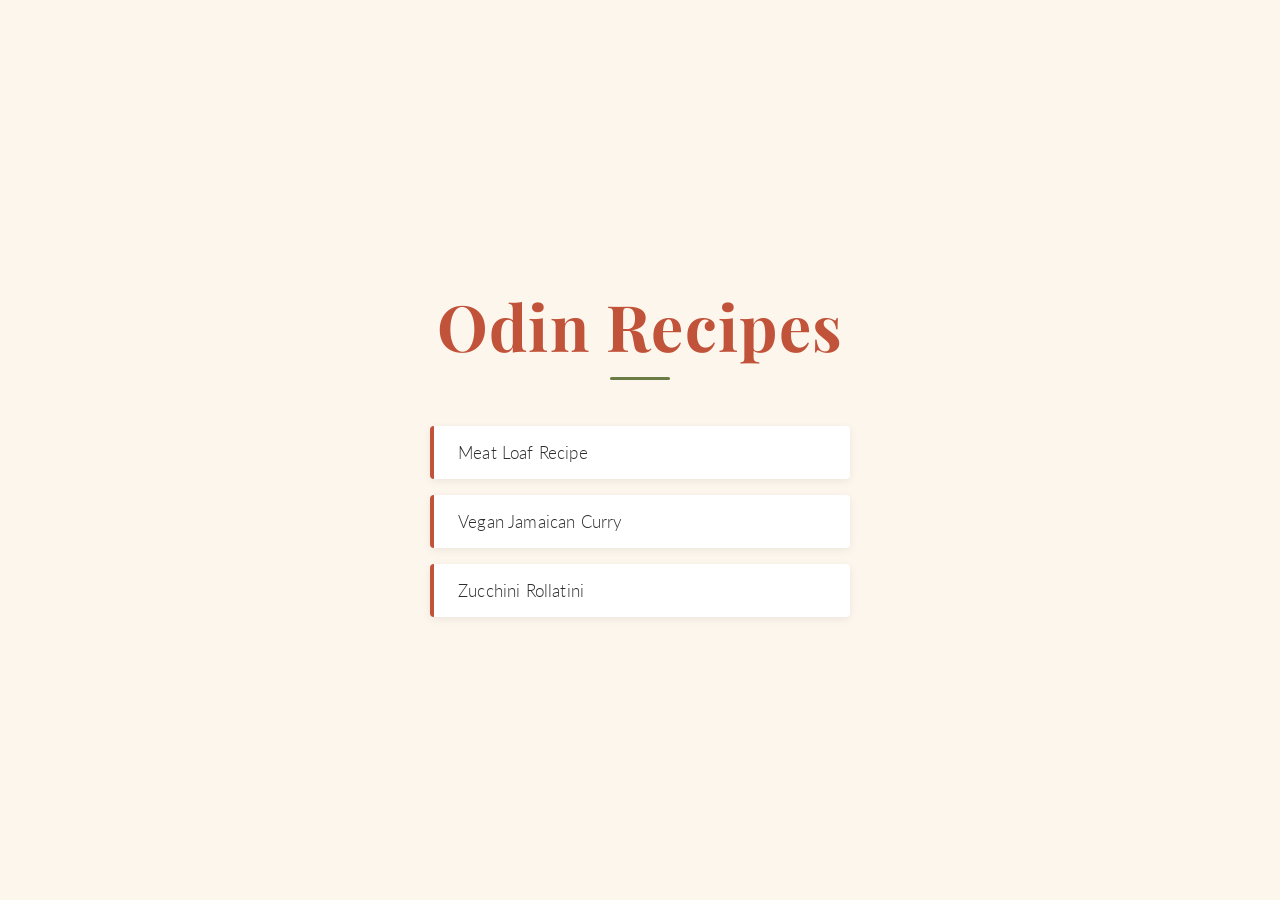
<file: index.html>
<!DOCTYPE html>
<html lang="en">

<head>
    <meta charset="UTF-8">
    <meta name="viewport" content="width=device-width, initial-scale=1.0">
    <title>Odin Recipes</title>
    <link rel="stylesheet" href="css/index.css">
</head>

<body>
    <h1>Odin Recipes</h1>
    <ul>
        <li><a href="recipes/meatloaf-recipe.html">Meat Loaf Recipe</a></li>
        <li><a href="recipes/vegan_jamaican_curry.html">Vegan Jamaican Curry</a></li>
        <li><a href="recipes/zucchini_rollatini.html">Zucchini Rollatini</a></li>
    </ul>
</body>

</html>
</file>
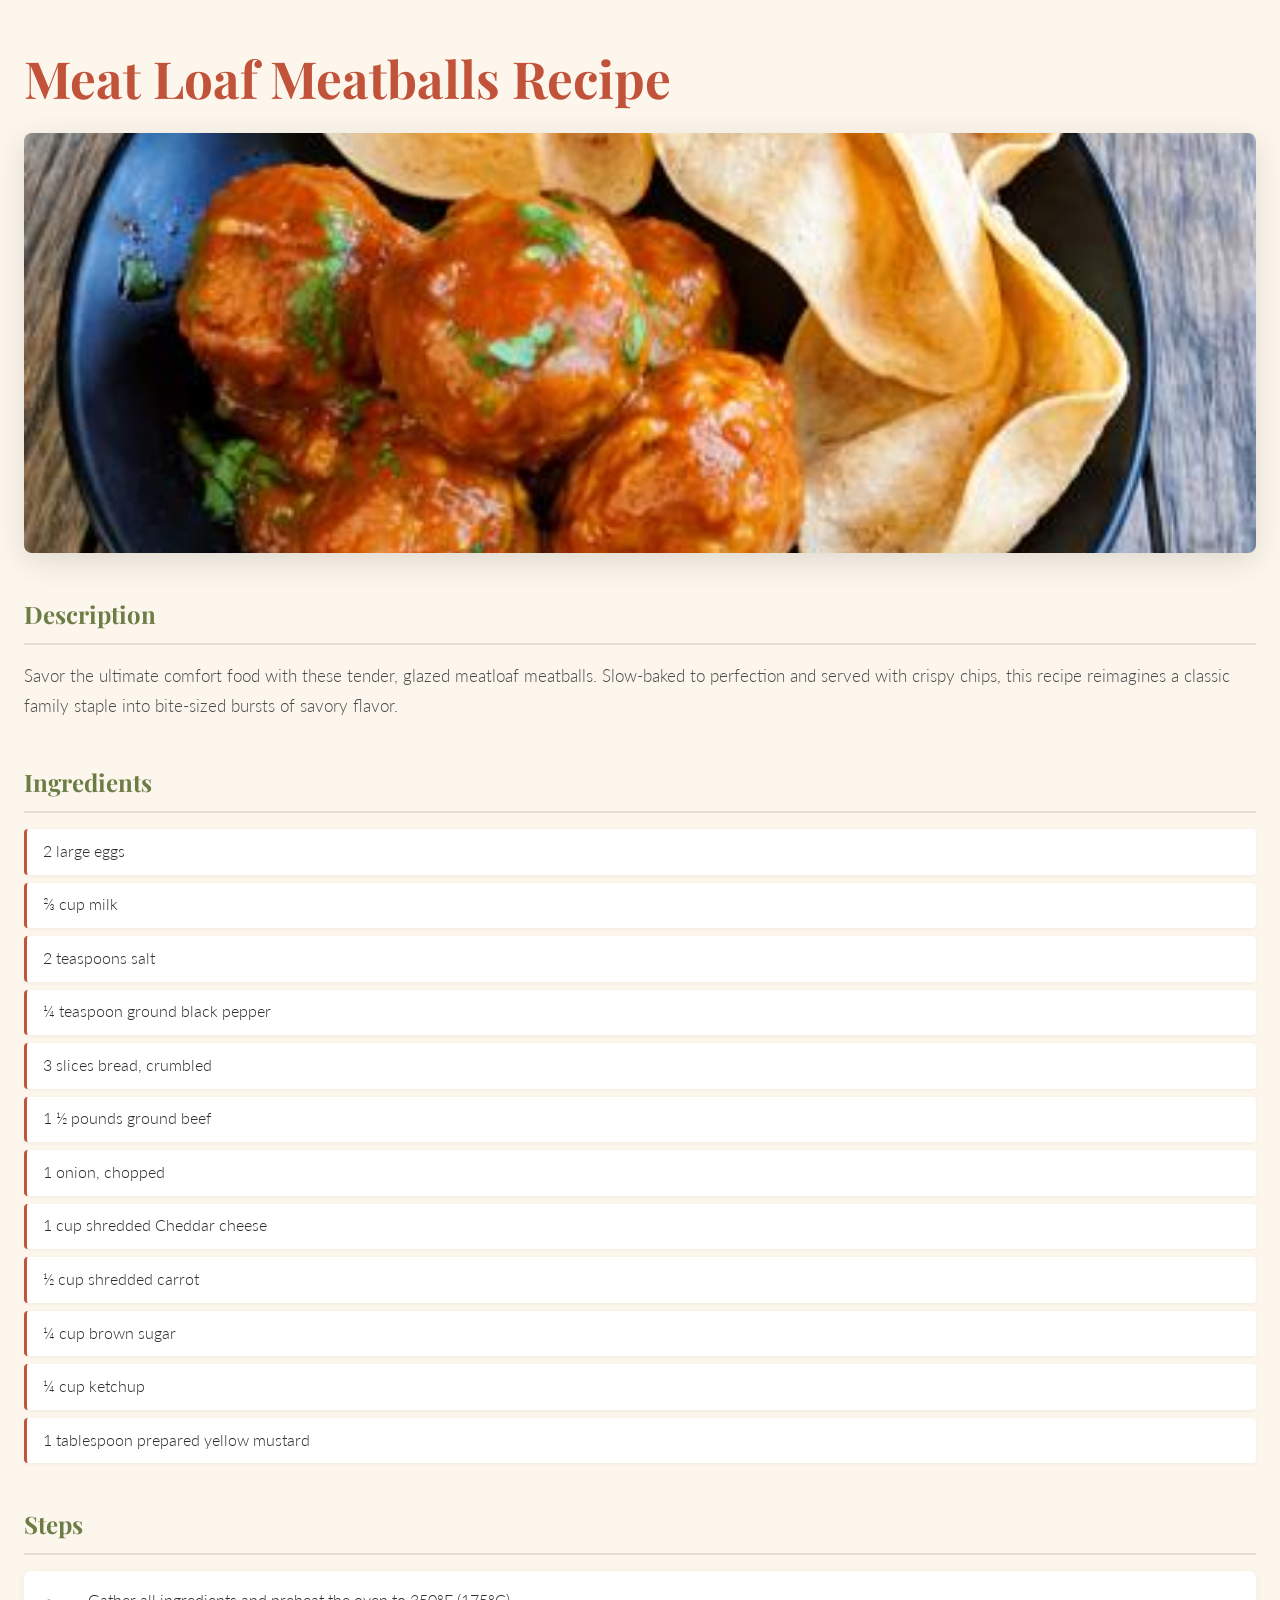
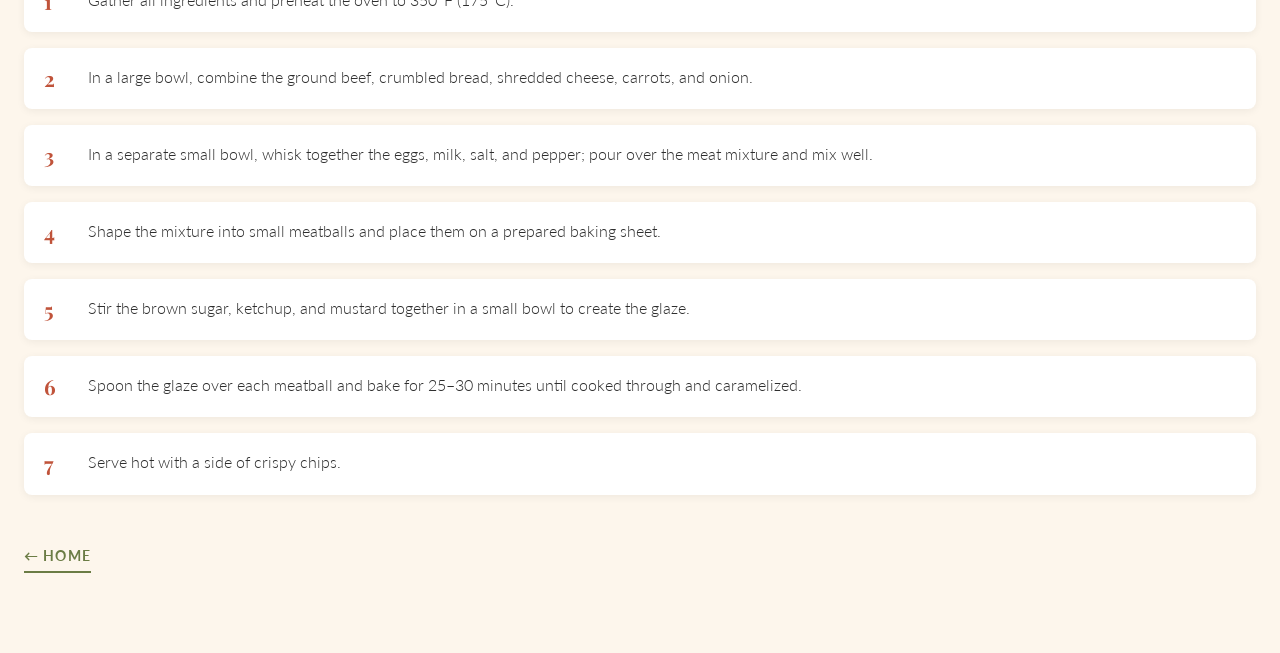
<file: recipes/meatloaf-recipe.html>
<!DOCTYPE html>
<html lang="en">

<head>
    <meta charset="UTF-8">
    <meta name="viewport" content="width=device-width, initial-scale=1.0">
    <title>Meat Loaf Meatballs</title>
    <link rel="stylesheet" href="../css/recipes.css">
</head>

<body>
    <h1>Meat Loaf Meatballs Recipe</h1>
    <img src="../images/meatball.jpg" alt="Meat Loaf Meatballs">
    <h2>Description</h2>
    <p>Savor the ultimate comfort food with these tender, glazed meatloaf meatballs. Slow-baked to perfection and
        served with crispy chips, this recipe reimagines a classic family staple into bite-sized bursts of savory
        flavor.</p>
    <h2>Ingredients</h2>
    <ul>
        <li>2 large eggs</li>
        <li>⅔ cup milk</li>
        <li>2 teaspoons salt</li>
        <li>¼ teaspoon ground black pepper</li>
        <li>3 slices bread, crumbled</li>
        <li>1 ½ pounds ground beef</li>
        <li>1 onion, chopped</li>
        <li>1 cup shredded Cheddar cheese</li>
        <li>½ cup shredded carrot</li>
        <li>¼ cup brown sugar</li>
        <li>¼ cup ketchup</li>
        <li>1 tablespoon prepared yellow mustard</li>
    </ul>
    <h2>Steps</h2>
    <ol>
        <li>Gather all ingredients and preheat the oven to 350°F (175°C).</li>
        <li>In a large bowl, combine the ground beef, crumbled bread, shredded cheese, carrots, and onion.</li>
        <li>In a separate small bowl, whisk together the eggs, milk, salt, and pepper; pour over the meat mixture and
            mix well.</li>
        <li>Shape the mixture into small meatballs and place them on a prepared baking sheet.</li>
        <li>Stir the brown sugar, ketchup, and mustard together in a small bowl to create the glaze.</li>
        <li>Spoon the glaze over each meatball and bake for 25–30 minutes until cooked through and caramelized.</li>
        <li>Serve hot with a side of crispy chips.</li>
    </ol>
    <a href="../index.html">← Home</a>
</body>

</html>
</file>
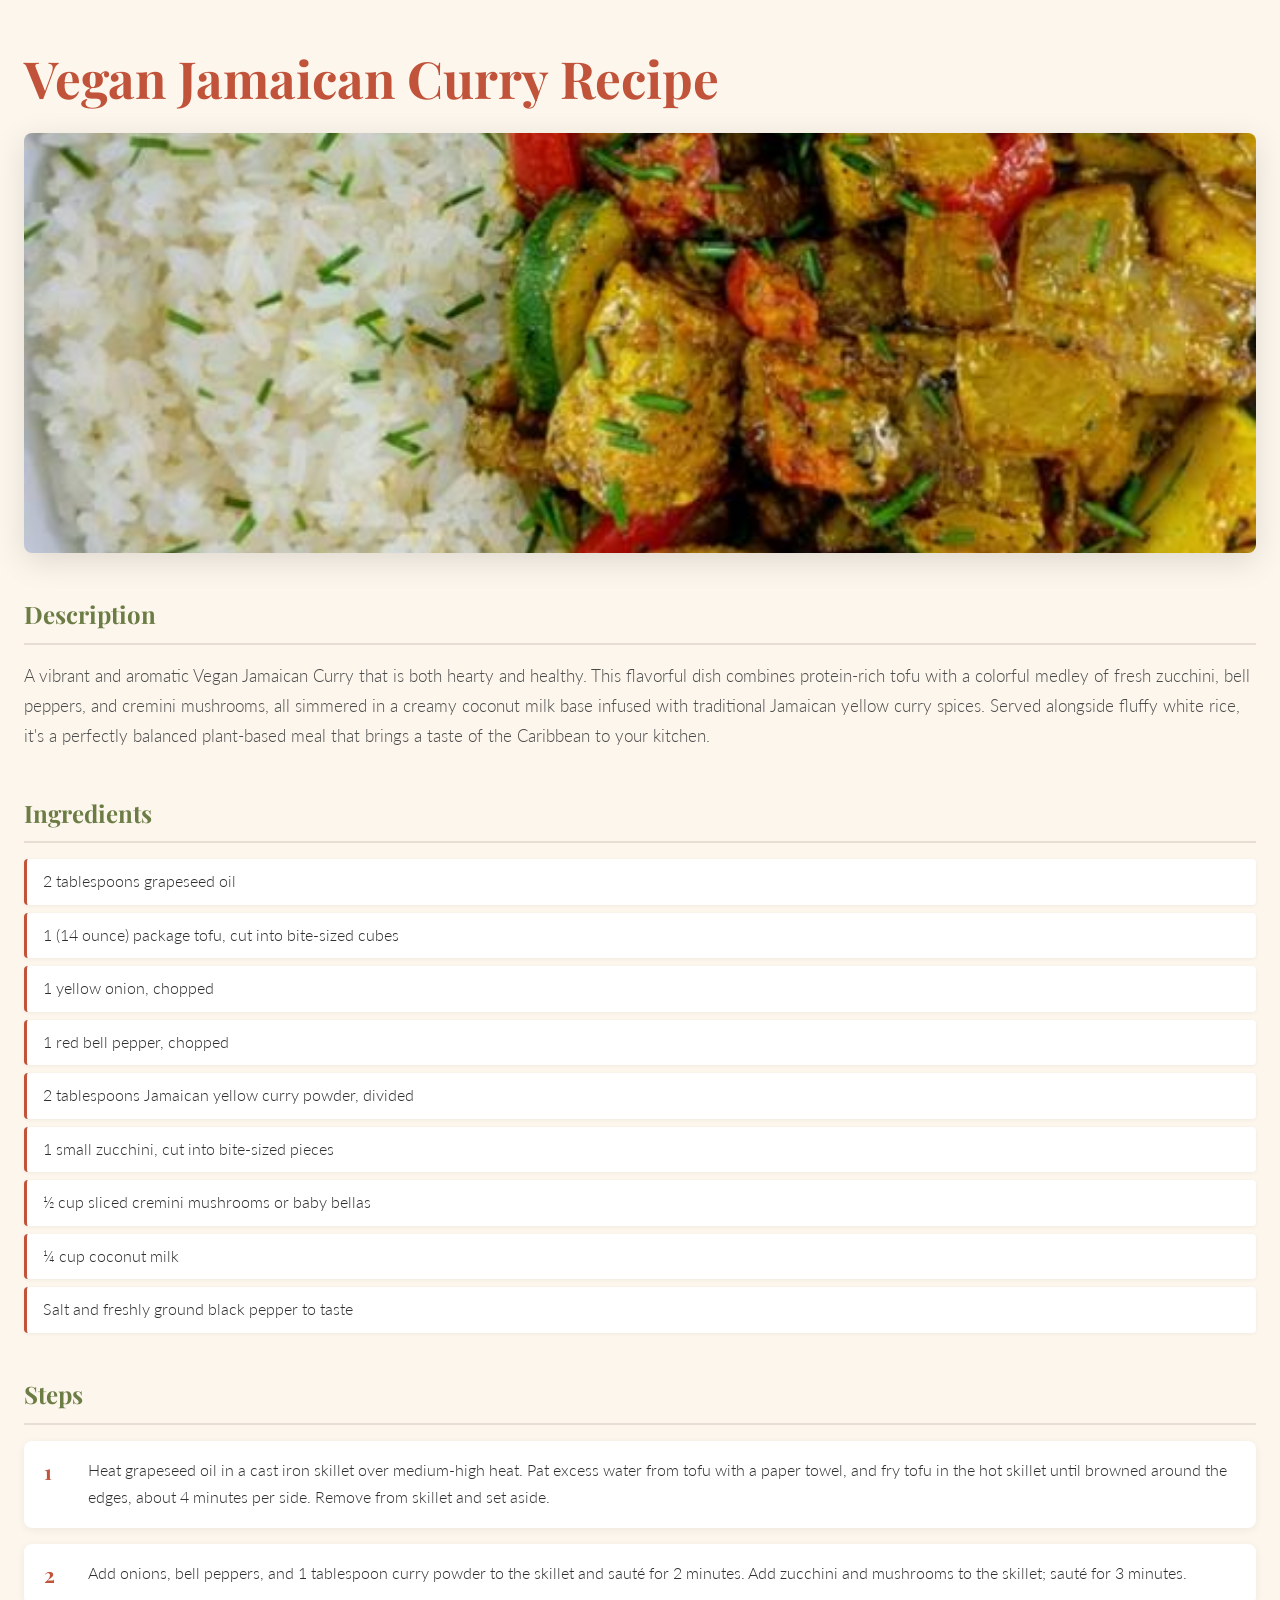
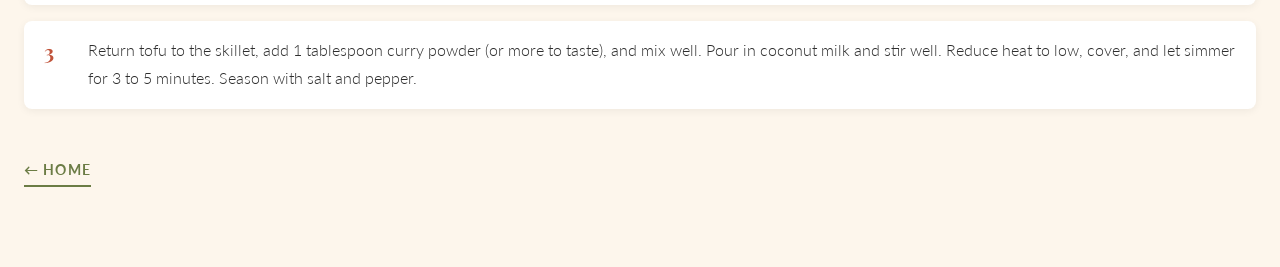
<file: recipes/vegan_jamaican_curry.html>
<!DOCTYPE html>
<html lang="en">

<head>
    <meta charset="UTF-8">
    <meta name="viewport" content="width=device-width, initial-scale=1.0">
    <title>Vegan Jamaican Curry</title>
    <link rel="stylesheet" href="../css/recipes.css">
</head>

<body>
    <h1>Vegan Jamaican Curry Recipe</h1>
    <img src="../images/Vegan_jamaican_curry.jpg" alt="Vegan Jamaican Curry">
    <h2>Description</h2>
    <p>A vibrant and aromatic Vegan Jamaican Curry that is both hearty and healthy. This flavorful dish combines
        protein-rich tofu with a colorful medley of fresh zucchini, bell peppers, and cremini mushrooms, all simmered
        in a creamy coconut milk base infused with traditional Jamaican yellow curry spices. Served alongside fluffy
        white rice, it's a perfectly balanced plant-based meal that brings a taste of the Caribbean to your kitchen.</p>
    <h2>Ingredients</h2>
    <ul>
        <li>2 tablespoons grapeseed oil</li>
        <li>1 (14 ounce) package tofu, cut into bite-sized cubes</li>
        <li>1 yellow onion, chopped</li>
        <li>1 red bell pepper, chopped</li>
        <li>2 tablespoons Jamaican yellow curry powder, divided</li>
        <li>1 small zucchini, cut into bite-sized pieces</li>
        <li>½ cup sliced cremini mushrooms or baby bellas</li>
        <li>¼ cup coconut milk</li>
        <li>Salt and freshly ground black pepper to taste</li>
    </ul>
    <h2>Steps</h2>
    <ol>
        <li>Heat grapeseed oil in a cast iron skillet over medium-high heat. Pat excess water from tofu with a paper
            towel, and fry tofu in the hot skillet until browned around the edges, about 4 minutes per side. Remove
            from skillet and set aside.</li>
        <li>Add onions, bell peppers, and 1 tablespoon curry powder to the skillet and sauté for 2 minutes. Add
            zucchini and mushrooms to the skillet; sauté for 3 minutes.</li>
        <li>Return tofu to the skillet, add 1 tablespoon curry powder (or more to taste), and mix well. Pour in coconut
            milk and stir well. Reduce heat to low, cover, and let simmer for 3 to 5 minutes. Season with salt and
            pepper.</li>
    </ol>
    <a href="../index.html">← Home</a>
</body>

</html>
</file>
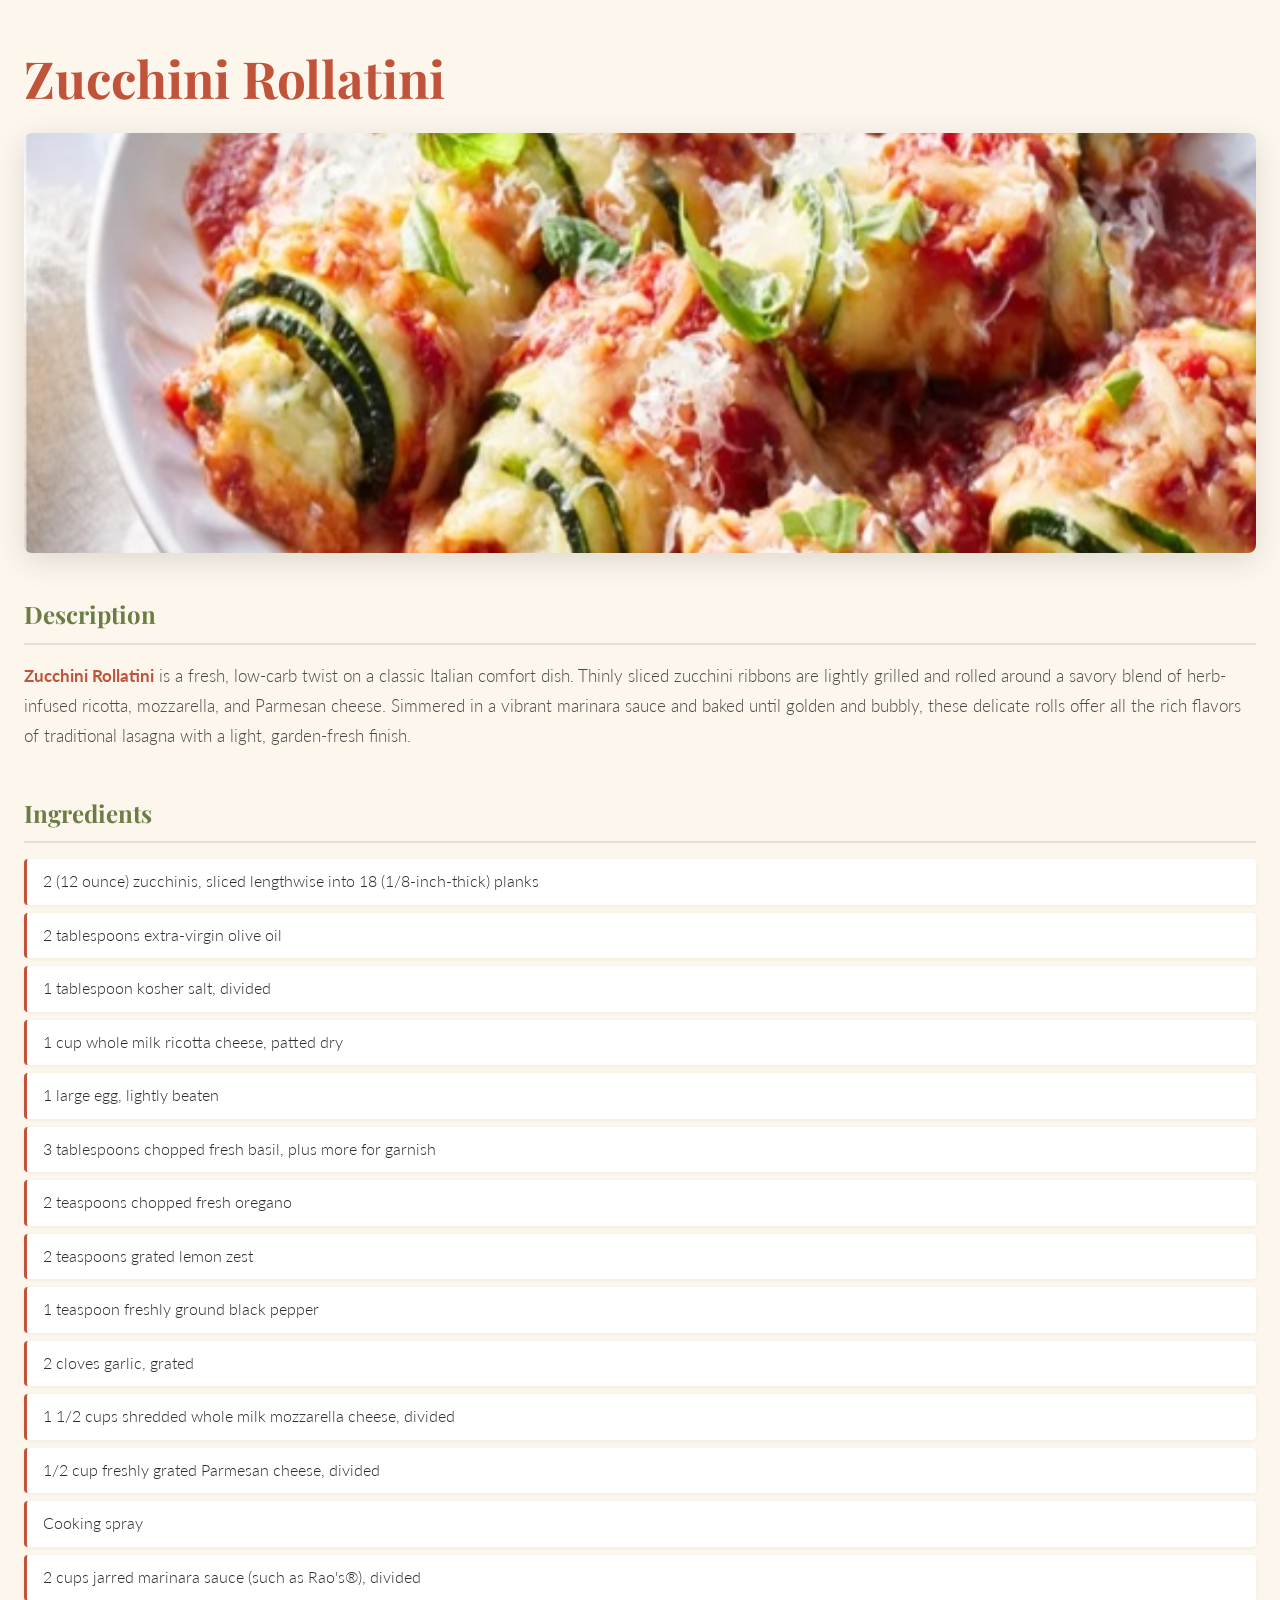
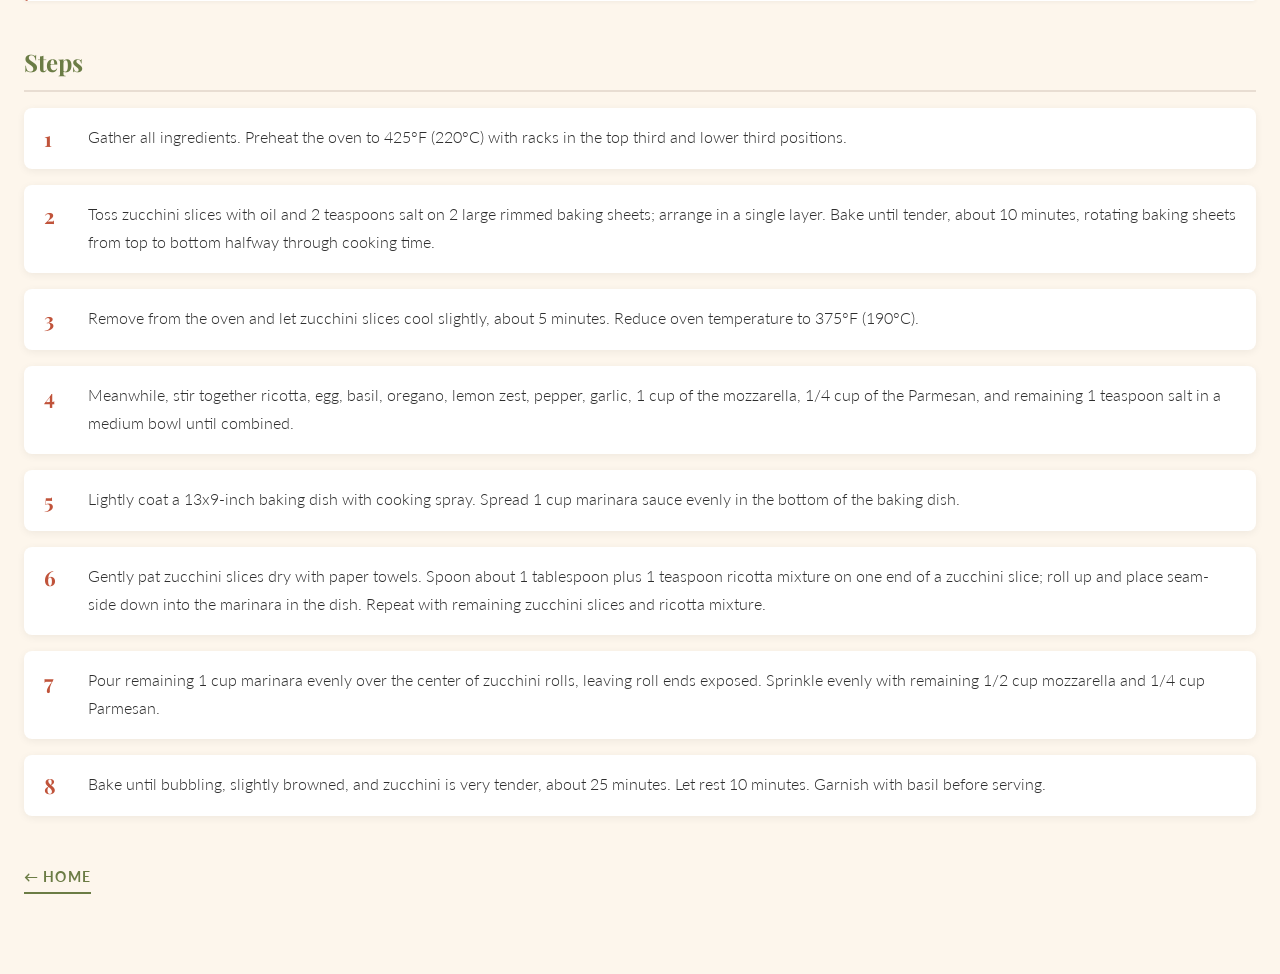
<file: recipes/zucchini_rollatini.html>
<!DOCTYPE html>
<html lang="en">

<head>
    <meta charset="UTF-8">
    <meta name="viewport" content="width=device-width, initial-scale=1.0">
    <title>Zucchini Rollatini</title>
    <link rel="stylesheet" href="../css/recipes.css">
</head>

<body>
    <h1>Zucchini Rollatini</h1>
    <img src="../images/zucchini_rollatini.jpg" alt="Zucchini Rollatini">
    <h2>Description</h2>
    <p>
        <strong>Zucchini Rollatini</strong> is a fresh, low-carb twist on a classic
        Italian comfort dish. Thinly sliced zucchini ribbons are lightly grilled and
        rolled around a savory blend of herb-infused ricotta, mozzarella, and
        Parmesan cheese. Simmered in a vibrant marinara sauce and baked until
        golden and bubbly, these delicate rolls offer all the rich flavors of
        traditional lasagna with a light, garden-fresh finish.
    </p>
    <h2>Ingredients</h2>
    <ul>
        <li>2 (12 ounce) zucchinis, sliced lengthwise into 18 (1/8-inch-thick) planks</li>
        <li>2 tablespoons extra-virgin olive oil</li>
        <li>1 tablespoon kosher salt, divided</li>
        <li>1 cup whole milk ricotta cheese, patted dry</li>
        <li>1 large egg, lightly beaten</li>
        <li>3 tablespoons chopped fresh basil, plus more for garnish</li>
        <li>2 teaspoons chopped fresh oregano</li>
        <li>2 teaspoons grated lemon zest</li>
        <li>1 teaspoon freshly ground black pepper</li>
        <li>2 cloves garlic, grated</li>
        <li>1 1/2 cups shredded whole milk mozzarella cheese, divided</li>
        <li>1/2 cup freshly grated Parmesan cheese, divided</li>
        <li>Cooking spray</li>
        <li>2 cups jarred marinara sauce (such as Rao's®), divided</li>
    </ul>
    <h2>Steps</h2>
    <ol>
        <li>Gather all ingredients. Preheat the oven to 425°F (220°C) with racks in the top third and lower third
            positions.</li>
        <li>Toss zucchini slices with oil and 2 teaspoons salt on 2 large rimmed baking sheets; arrange in a single
            layer. Bake until tender, about 10 minutes, rotating baking sheets from top to bottom halfway through
            cooking time.</li>
        <li>Remove from the oven and let zucchini slices cool slightly, about 5 minutes. Reduce oven temperature to
            375°F (190°C).</li>
        <li>Meanwhile, stir together ricotta, egg, basil, oregano, lemon zest, pepper, garlic, 1 cup of the mozzarella,
            1/4 cup of the Parmesan, and remaining 1 teaspoon salt in a medium bowl until combined.</li>
        <li>Lightly coat a 13x9-inch baking dish with cooking spray. Spread 1 cup marinara sauce evenly in the bottom of
            the baking dish.</li>
        <li>Gently pat zucchini slices dry with paper towels. Spoon about 1 tablespoon plus 1 teaspoon ricotta mixture
            on one end of a zucchini slice; roll up and place seam-side down into the marinara in the dish. Repeat with
            remaining zucchini slices and ricotta mixture.</li>
        <li>Pour remaining 1 cup marinara evenly over the center of zucchini rolls, leaving roll ends exposed. Sprinkle
            evenly with remaining 1/2 cup mozzarella and 1/4 cup Parmesan.</li>
        <li>Bake until bubbling, slightly browned, and zucchini is very tender, about 25 minutes. Let rest 10 minutes.
            Garnish with basil before serving.</li>
    </ol>
    <a href="../index.html">← Home</a>
</body>

</html>
</file>
<file: css/index.css>
@import url('https://fonts.googleapis.com/css2?family=Playfair+Display:wght@400;700&family=Lato:wght@300;400&display=swap');

:root {
  --cream: #fdf6ec;
  --terracotta: #c0533a;
  --olive: #6b7c45;
  --charcoal: #2e2e2e;
  --warm-gray: #b5a99a;
}

*, *::before, *::after {
  box-sizing: border-box;
  margin: 0;
  padding: 0;
}

body {
  background-color: var(--cream);
  color: var(--charcoal);
  font-family: 'Lato', sans-serif;
  font-weight: 300;
  min-height: 100vh;
  display: flex;
  flex-direction: column;
  align-items: center;
  justify-content: center;
  padding: 3rem 1.5rem;
}

h1 {
  font-family: 'Playfair Display', serif;
  font-size: clamp(2.5rem, 6vw, 4rem);
  color: var(--terracotta);
  letter-spacing: 0.02em;
  text-align: center;
  margin-bottom: 0.4rem;
}

h1::after {
  content: '';
  display: block;
  width: 60px;
  height: 3px;
  background: var(--olive);
  margin: 0.6rem auto 2.5rem;
  border-radius: 2px;
}

ul {
  list-style: none;
  display: flex;
  flex-direction: column;
  gap: 1rem;
  width: 100%;
  max-width: 420px;
}

ul li a {
  display: block;
  padding: 1rem 1.5rem;
  background: white;
  color: var(--charcoal);
  text-decoration: none;
  font-family: 'Lato', sans-serif;
  font-size: 1.05rem;
  border-left: 4px solid var(--terracotta);
  border-radius: 4px;
  box-shadow: 0 2px 8px rgba(0,0,0,0.07);
  transition: all 0.2s ease;
  letter-spacing: 0.01em;
}

ul li a:hover {
  background: var(--terracotta);
  color: white;
  border-left-color: var(--olive);
  transform: translateX(6px);
  box-shadow: 0 4px 16px rgba(192, 83, 58, 0.25);
}
</file>
<file: css/recipes.css>
@import url('https://fonts.googleapis.com/css2?family=Playfair+Display:ital,wght@0,400;0,700;1,400&family=Lato:wght@300;400;700&display=swap');

:root {
  --cream: #fdf6ec;
  --terracotta: #c0533a;
  --olive: #6b7c45;
  --charcoal: #2e2e2e;
  --warm-gray: #b5a99a;
  --light-border: #e8ddd2;
}

*, *::before, *::after {
  box-sizing: border-box;
  margin: 0;
  padding: 0;
}

body {
  background-color: var(--cream);
  color: var(--charcoal);
  font-family: 'Lato', sans-serif;
  font-weight: 300;
  line-height: 1.8;
  padding: 3rem 1.5rem 5rem;
}

/* Layout wrapper */
.content {
  max-width: 720px;
  margin: 0 auto;
}

h1 {
  font-family: 'Playfair Display', serif;
  font-size: clamp(2.2rem, 5vw, 3.2rem);
  color: var(--terracotta);
  margin-bottom: 1.5rem;
  line-height: 1.2;
}

/* Hero image */
img {
  width: 100%;
  max-height: 420px;
  object-fit: cover;
  border-radius: 8px;
  display: block;
  margin-bottom: 2.5rem;
  box-shadow: 0 8px 32px rgba(0,0,0,0.12);
}

h2 {
  font-family: 'Playfair Display', serif;
  font-size: 1.5rem;
  color: var(--olive);
  margin-top: 2.5rem;
  margin-bottom: 1rem;
  padding-bottom: 0.4rem;
  border-bottom: 2px solid var(--light-border);
}

p {
  font-size: 1.05rem;
  color: #4a4a4a;
  margin-bottom: 1rem;
}

p strong {
  color: var(--terracotta);
  font-weight: 700;
}

/* Ingredients list */
ul {
  list-style: none;
  display: flex;
  flex-direction: column;
  gap: 0.5rem;
  padding: 0;
}

ul li {
  padding: 0.55rem 1rem;
  background: white;
  border-left: 3px solid var(--terracotta);
  border-radius: 4px;
  font-size: 0.97rem;
  color: var(--charcoal);
  box-shadow: 0 1px 4px rgba(0,0,0,0.05);
}

/* Steps list */
ol {
  list-style: none;
  counter-reset: steps;
  display: flex;
  flex-direction: column;
  gap: 1rem;
  padding: 0;
}

ol li {
  counter-increment: steps;
  display: flex;
  gap: 1rem;
  align-items: flex-start;
  background: white;
  border-radius: 8px;
  padding: 1rem 1.25rem;
  box-shadow: 0 2px 8px rgba(0,0,0,0.06);
  font-size: 0.97rem;
}

ol li::before {
  content: counter(steps);
  font-family: 'Playfair Display', serif;
  font-size: 1.3rem;
  font-weight: 700;
  color: var(--terracotta);
  min-width: 28px;
  line-height: 1.4;
}

/* Back link */
a[href*="index"] {
  display: inline-block;
  margin-top: 3rem;
  color: var(--olive);
  text-decoration: none;
  font-size: 0.9rem;
  letter-spacing: 0.08em;
  text-transform: uppercase;
  font-weight: 700;
  border-bottom: 2px solid var(--olive);
  padding-bottom: 2px;
  transition: color 0.2s, border-color 0.2s;
}

a[href*="index"]:hover {
  color: var(--terracotta);
  border-color: var(--terracotta);
}
</file>
